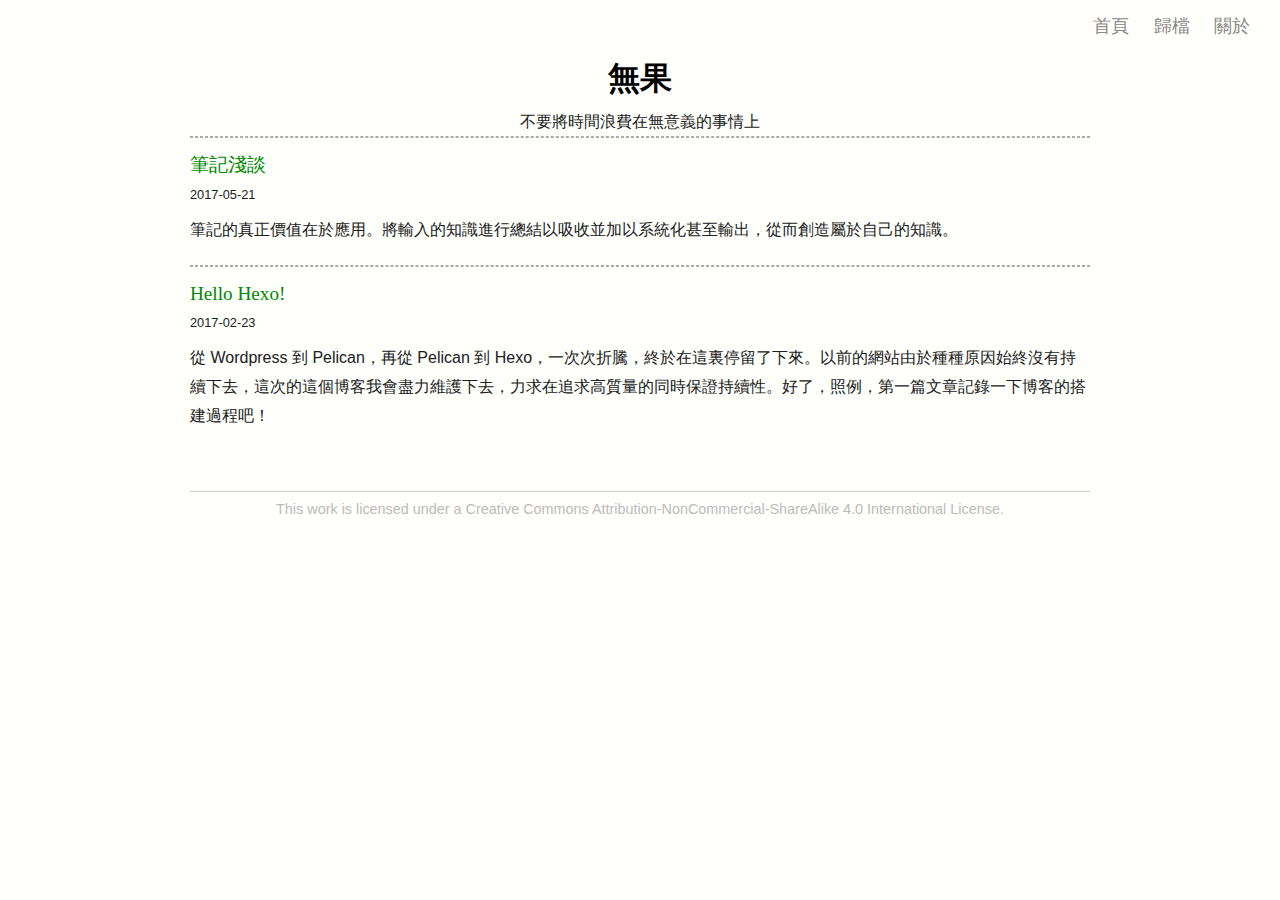
<file: index.html>
<!DOCTYPE html>
<html lang="zh">

	<head>
		<meta charset="utf-8">
  
<title>無果</title>
<link rel="icon" href="/image/favicon.ico">
<link rel="stylesheet" href="/css/main.css">
  
	</head>

	<body>
		<header>
	<ul>
		<li><a href="/">首頁</a></li>
		<li><a href="/archives">歸檔</a></li>
		<li><a href="/about">關於</a></li>
	</ul>
</header>
		<section class="content index">
	<h1>無果</h1>
	<p class="subtitle">不要將時間浪費在無意義的事情上</p>
	
	<div class="title">
	<a href="/note-manage/">筆記淺談</a>
	<span>2017-05-21</span>
	<div class="summary"><p>筆記的真正價值在於應用。將輸入的知識進行總結以吸收並加以系統化甚至輸出，從而創造屬於自己的知識。</p></div>
	</div>
	
	<div class="title">
	<a href="/hello-hexo/">Hello Hexo!</a>
	<span>2017-02-23</span>
	<div class="summary"><p>從 Wordpress 到 Pelican，再從 Pelican 到 Hexo，一次次折騰，終於在這裏停留了下來。以前的網站由於種種原因始終沒有持續下去，這次的這個博客我會盡力維護下去，力求在追求高質量的同時保證持續性。好了，照例，第一篇文章記錄一下博客的搭建過程吧！</p></div>
	</div>
	
</section>
		<footer>
	
	<p>This work is licensed under a Creative Commons Attribution-NonCommercial-ShareAlike 4.0 International License.</p>
	
</footer>
	</body>

</html>
</file>
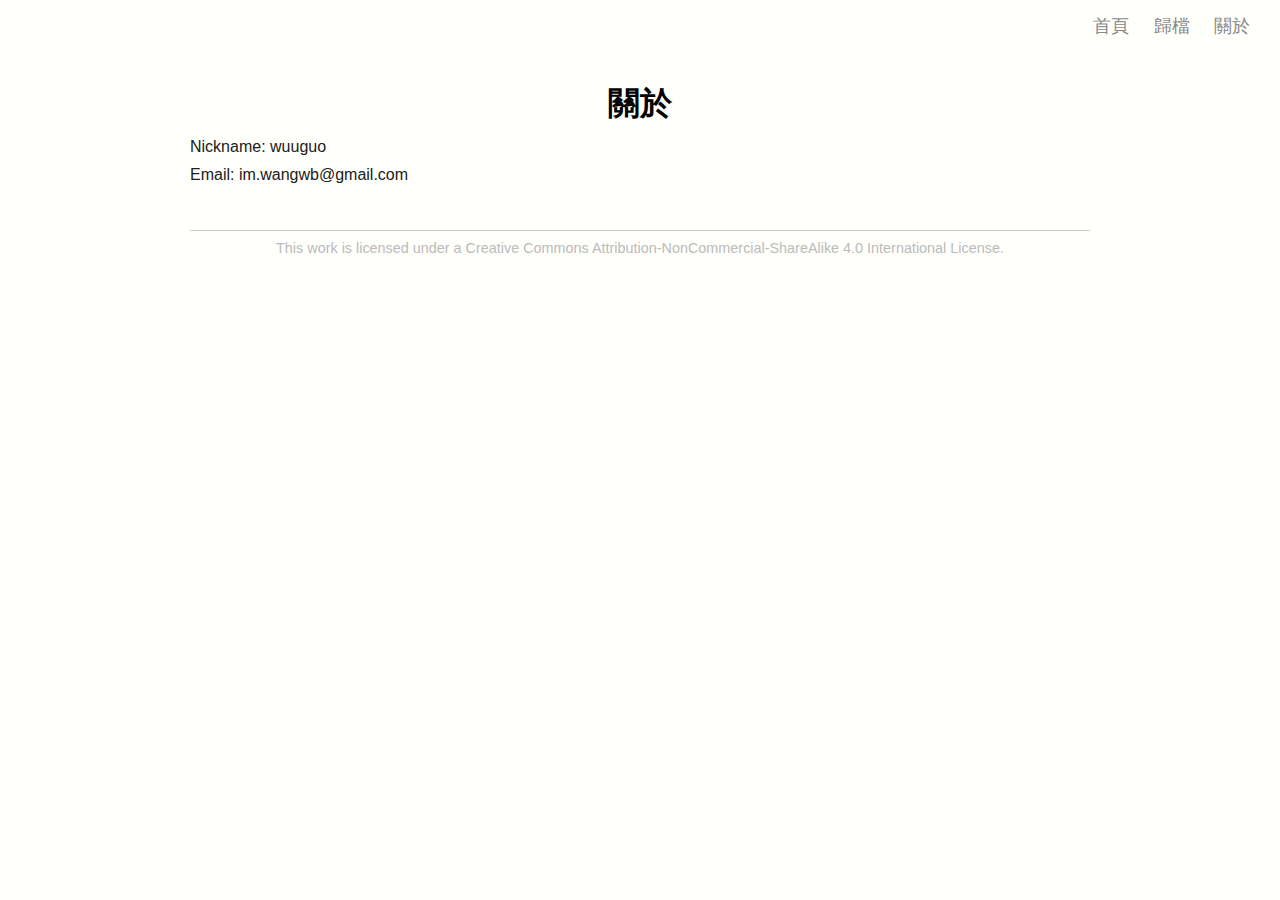
<file: about/index.html>
<!DOCTYPE html>
<html lang="zh">

	<head>
		<meta charset="utf-8">
  
<title>關於 | 無果</title>
<link rel="icon" href="/image/favicon.ico">
<link rel="stylesheet" href="/css/main.css">
  
	</head>

	<body>
		<header>
	<ul>
		<li><a href="/">首頁</a></li>
		<li><a href="/archives">歸檔</a></li>
		<li><a href="/about">關於</a></li>
	</ul>
</header>
		<article class="content">
	<h1>關於</h1>
	<p>Nickname: wuuguo<br>Email: im.wangwb@gmail.com</p>

</article>
		<footer>
	
	<p>This work is licensed under a Creative Commons Attribution-NonCommercial-ShareAlike 4.0 International License.</p>
	
</footer>
	</body>

</html>
</file>
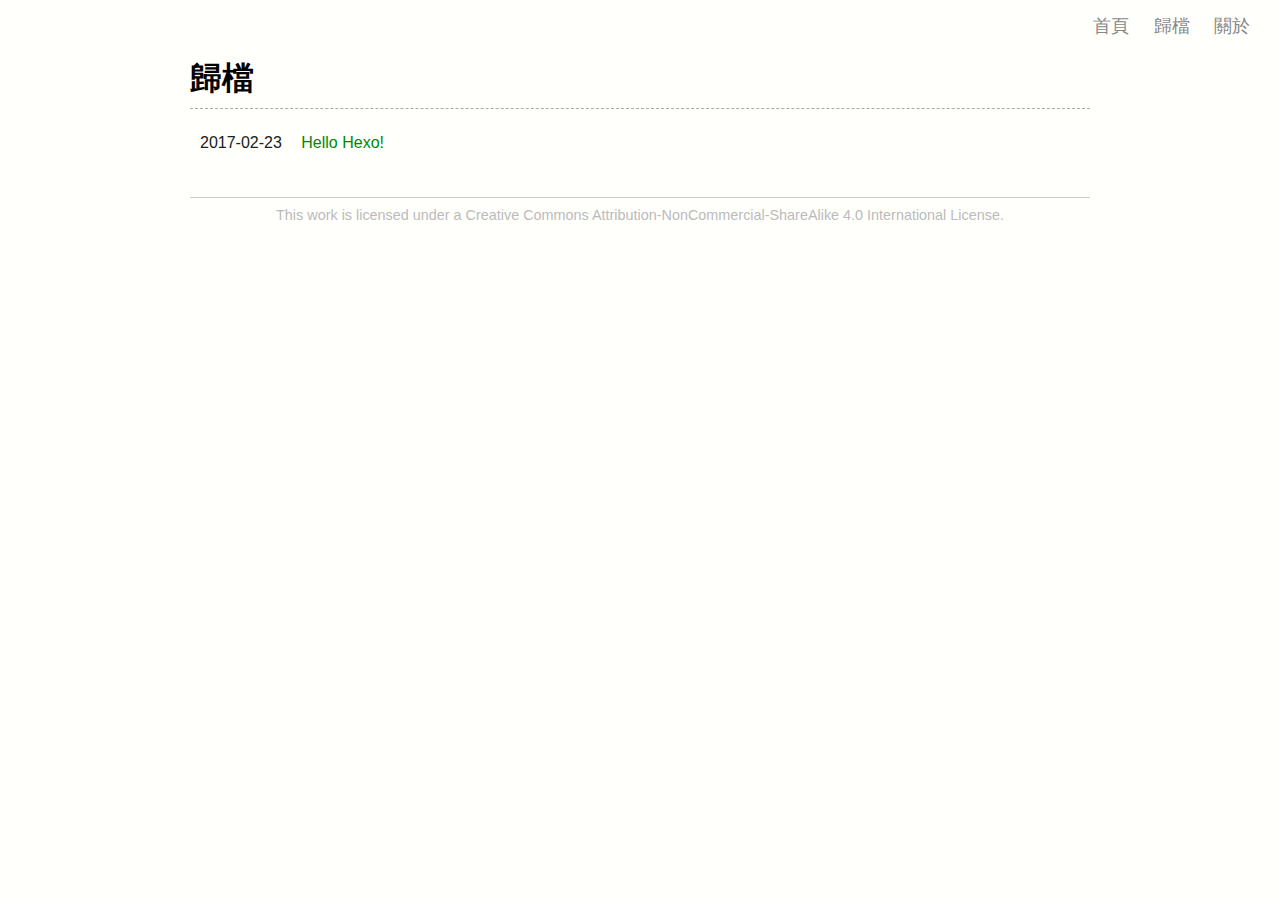
<file: archives/index.html>
<!DOCTYPE html>
<html lang="zh">

	<head>
		<meta charset="utf-8">
  
<title>歸檔 | 無果</title>
<link rel="icon" href="/image/favicon.ico">
<link rel="stylesheet" href="/css/main.css">
  
	</head>

	<body>
		<header>
	<ul>
		<li><a href="/">首頁</a></li>
		<li><a href="/archives">歸檔</a></li>
		<li><a href="/about">關於</a></li>
	</ul>
</header>
		<section class="content archive">
	<h1>歸檔</h1>
	<div class="archive-list">
	
	<span>2017-02-23</span>
	<a href="/hello-hexo/">Hello Hexo!</a><br>
	
	</div>
</section>
		<footer>
	
	<p>This work is licensed under a Creative Commons Attribution-NonCommercial-ShareAlike 4.0 International License.</p>
	
</footer>
	</body>

</html>
</file>
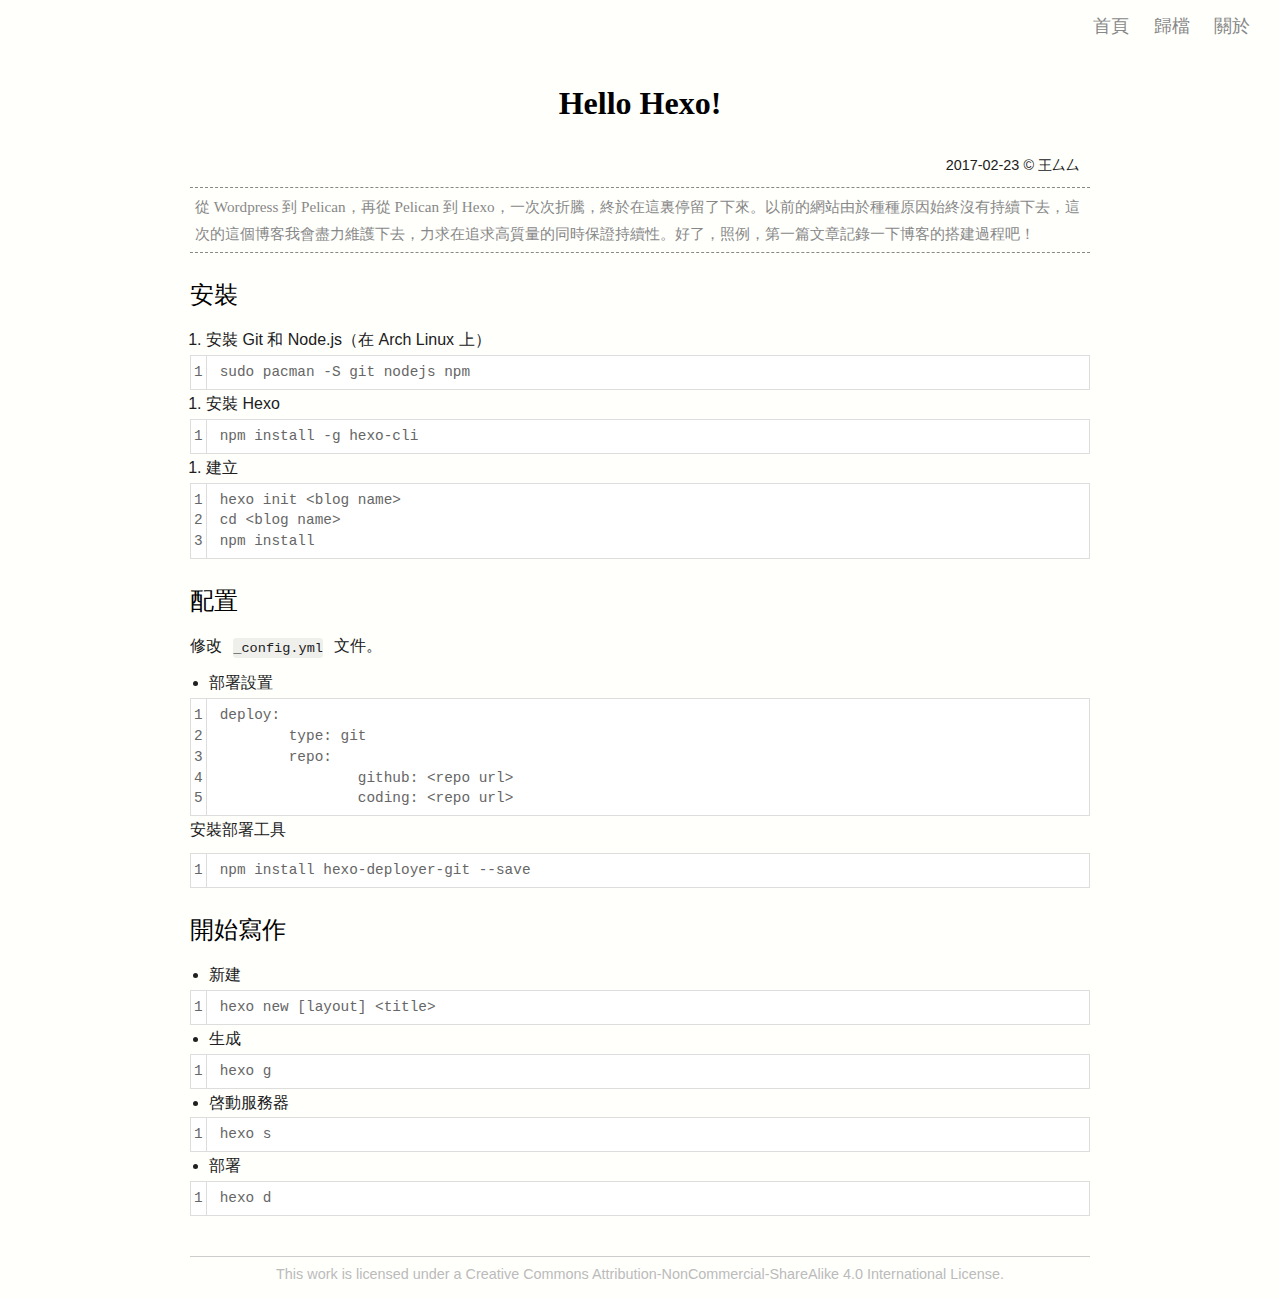
<file: hello-hexo/index.html>
<!DOCTYPE html>
<html lang="zh">

	<head>
		<meta charset="utf-8">
  
<title>Hello Hexo! | 無果</title>
<link rel="icon" href="/image/favicon.ico">
<link rel="stylesheet" href="/css/main.css">
  
	</head>

	<body>
		<header>
	<ul>
		<li><a href="/">首頁</a></li>
		<li><a href="/archives">歸檔</a></li>
		<li><a href="/about">關於</a></li>
	</ul>
</header>
		<article class="content">
	<h1>Hello Hexo!</h1>
	<p class="author">
	<time>2017-02-23</time> &copy; 王厶厶</p>
	<div class="summary"><p>從 Wordpress 到 Pelican，再從 Pelican 到 Hexo，一次次折騰，終於在這裏停留了下來。以前的網站由於種種原因始終沒有持續下去，這次的這個博客我會盡力維護下去，力求在追求高質量的同時保證持續性。好了，照例，第一篇文章記錄一下博客的搭建過程吧！</p></div>
	<h2 id="安裝"><a href="#安裝" class="headerlink" title="安裝"></a>安裝</h2><ol>
<li>安裝 Git 和 Node.js（在 Arch Linux 上）</li>
</ol>
<figure class="highlight bash"><table><tr><td class="gutter"><pre><div class="line">1</div></pre></td><td class="code"><pre><div class="line">sudo pacman -S git nodejs npm</div></pre></td></tr></table></figure>
<ol>
<li>安裝 Hexo</li>
</ol>
<figure class="highlight bash"><table><tr><td class="gutter"><pre><div class="line">1</div></pre></td><td class="code"><pre><div class="line">npm install -g hexo-cli</div></pre></td></tr></table></figure>
<ol>
<li>建立</li>
</ol>
<figure class="highlight bash"><table><tr><td class="gutter"><pre><div class="line">1</div><div class="line">2</div><div class="line">3</div></pre></td><td class="code"><pre><div class="line">hexo init &lt;blog name&gt;</div><div class="line"><span class="built_in">cd</span> &lt;blog name&gt;</div><div class="line">npm install</div></pre></td></tr></table></figure>
<h2 id="配置"><a href="#配置" class="headerlink" title="配置"></a>配置</h2><p>修改 <code>_config.yml</code> 文件。</p>
<ul>
<li>部署設置</li>
</ul>
<figure class="highlight plain"><table><tr><td class="gutter"><pre><div class="line">1</div><div class="line">2</div><div class="line">3</div><div class="line">4</div><div class="line">5</div></pre></td><td class="code"><pre><div class="line">deploy:</div><div class="line">	type: git</div><div class="line">	repo:</div><div class="line">		github: &lt;repo url&gt;</div><div class="line">		coding: &lt;repo url&gt;</div></pre></td></tr></table></figure>
<p>安裝部署工具</p>
<figure class="highlight bash"><table><tr><td class="gutter"><pre><div class="line">1</div></pre></td><td class="code"><pre><div class="line">npm install hexo-deployer-git --save</div></pre></td></tr></table></figure>
<h2 id="開始寫作"><a href="#開始寫作" class="headerlink" title="開始寫作"></a>開始寫作</h2><ul>
<li>新建</li>
</ul>
<figure class="highlight bash"><table><tr><td class="gutter"><pre><div class="line">1</div></pre></td><td class="code"><pre><div class="line">hexo new [layout] &lt;title&gt;</div></pre></td></tr></table></figure>
<ul>
<li>生成</li>
</ul>
<figure class="highlight bash"><table><tr><td class="gutter"><pre><div class="line">1</div></pre></td><td class="code"><pre><div class="line">hexo g</div></pre></td></tr></table></figure>
<ul>
<li>啓動服務器</li>
</ul>
<figure class="highlight bash"><table><tr><td class="gutter"><pre><div class="line">1</div></pre></td><td class="code"><pre><div class="line">hexo s</div></pre></td></tr></table></figure>
<ul>
<li>部署</li>
</ul>
<figure class="highlight bash"><table><tr><td class="gutter"><pre><div class="line">1</div></pre></td><td class="code"><pre><div class="line">hexo d</div></pre></td></tr></table></figure>
</article>

		<footer>
	
	<p>This work is licensed under a Creative Commons Attribution-NonCommercial-ShareAlike 4.0 International License.</p>
	
</footer>
	</body>

</html>
</file>
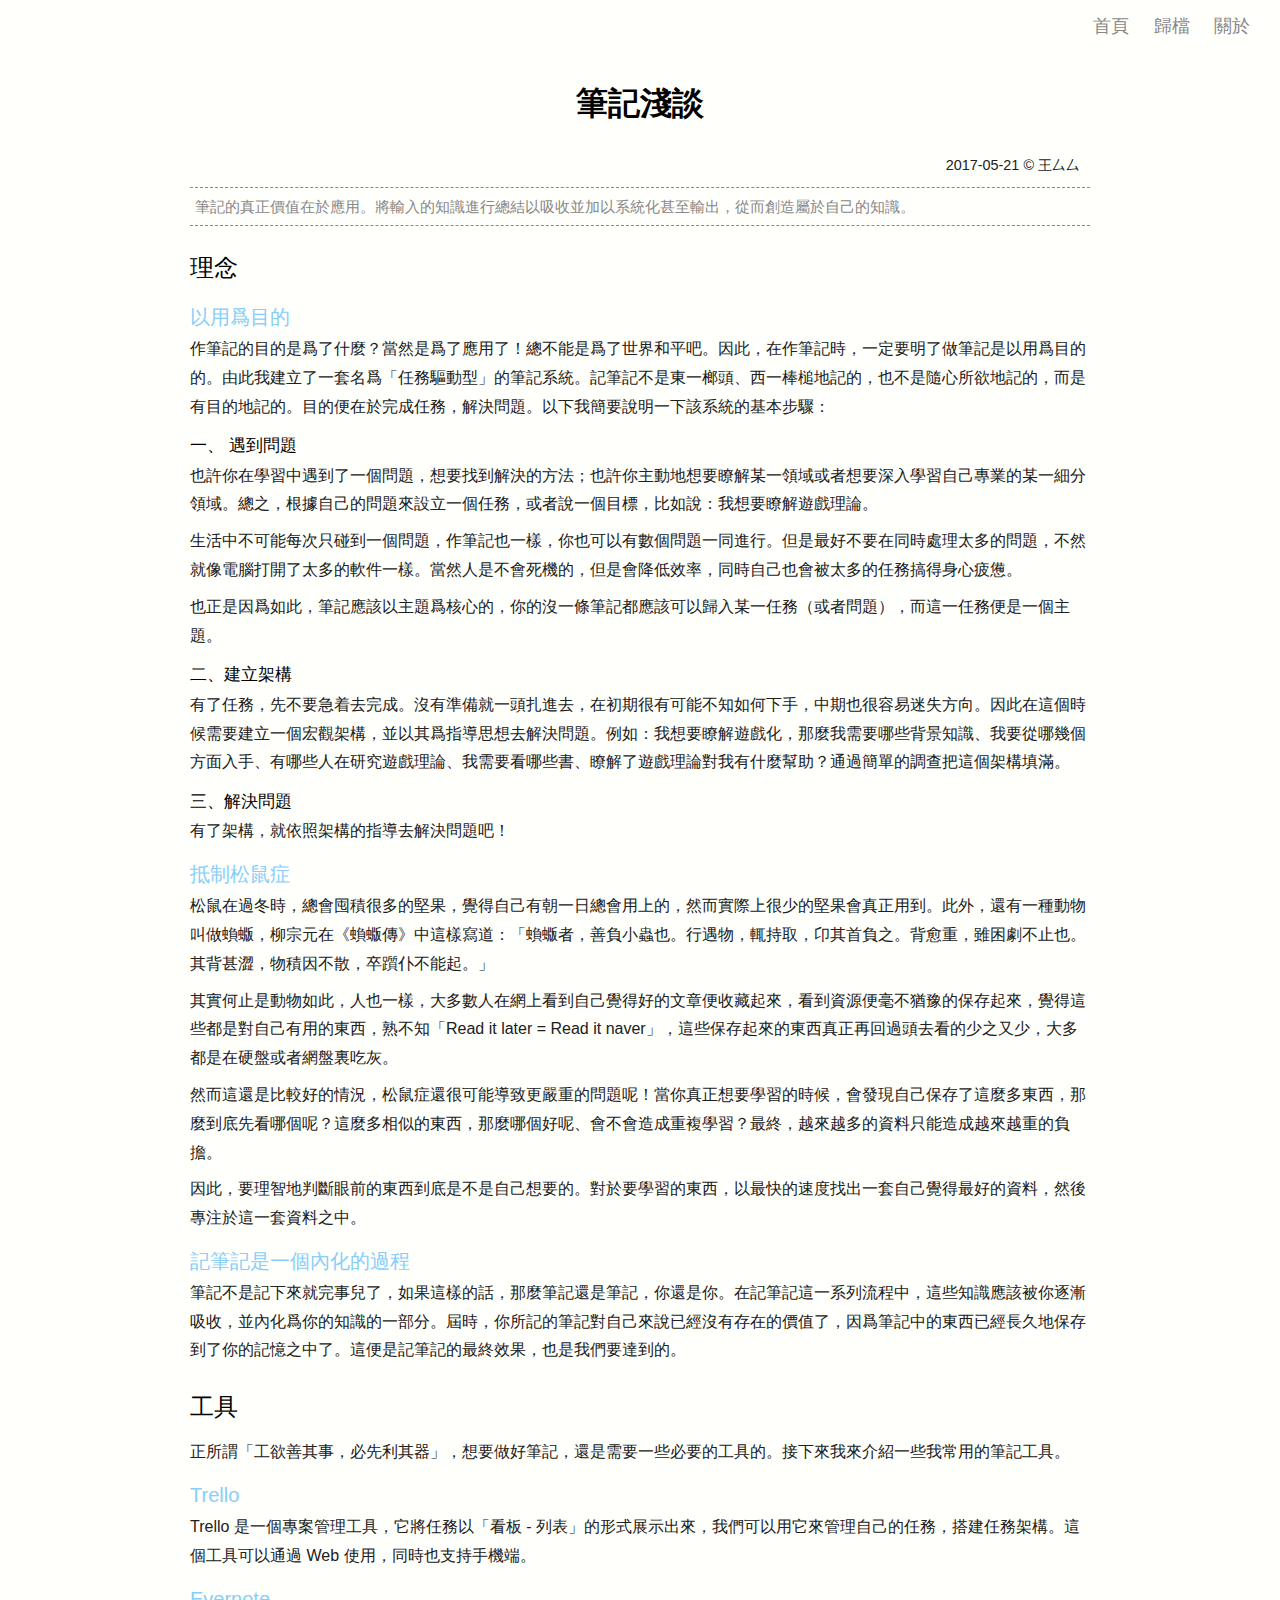
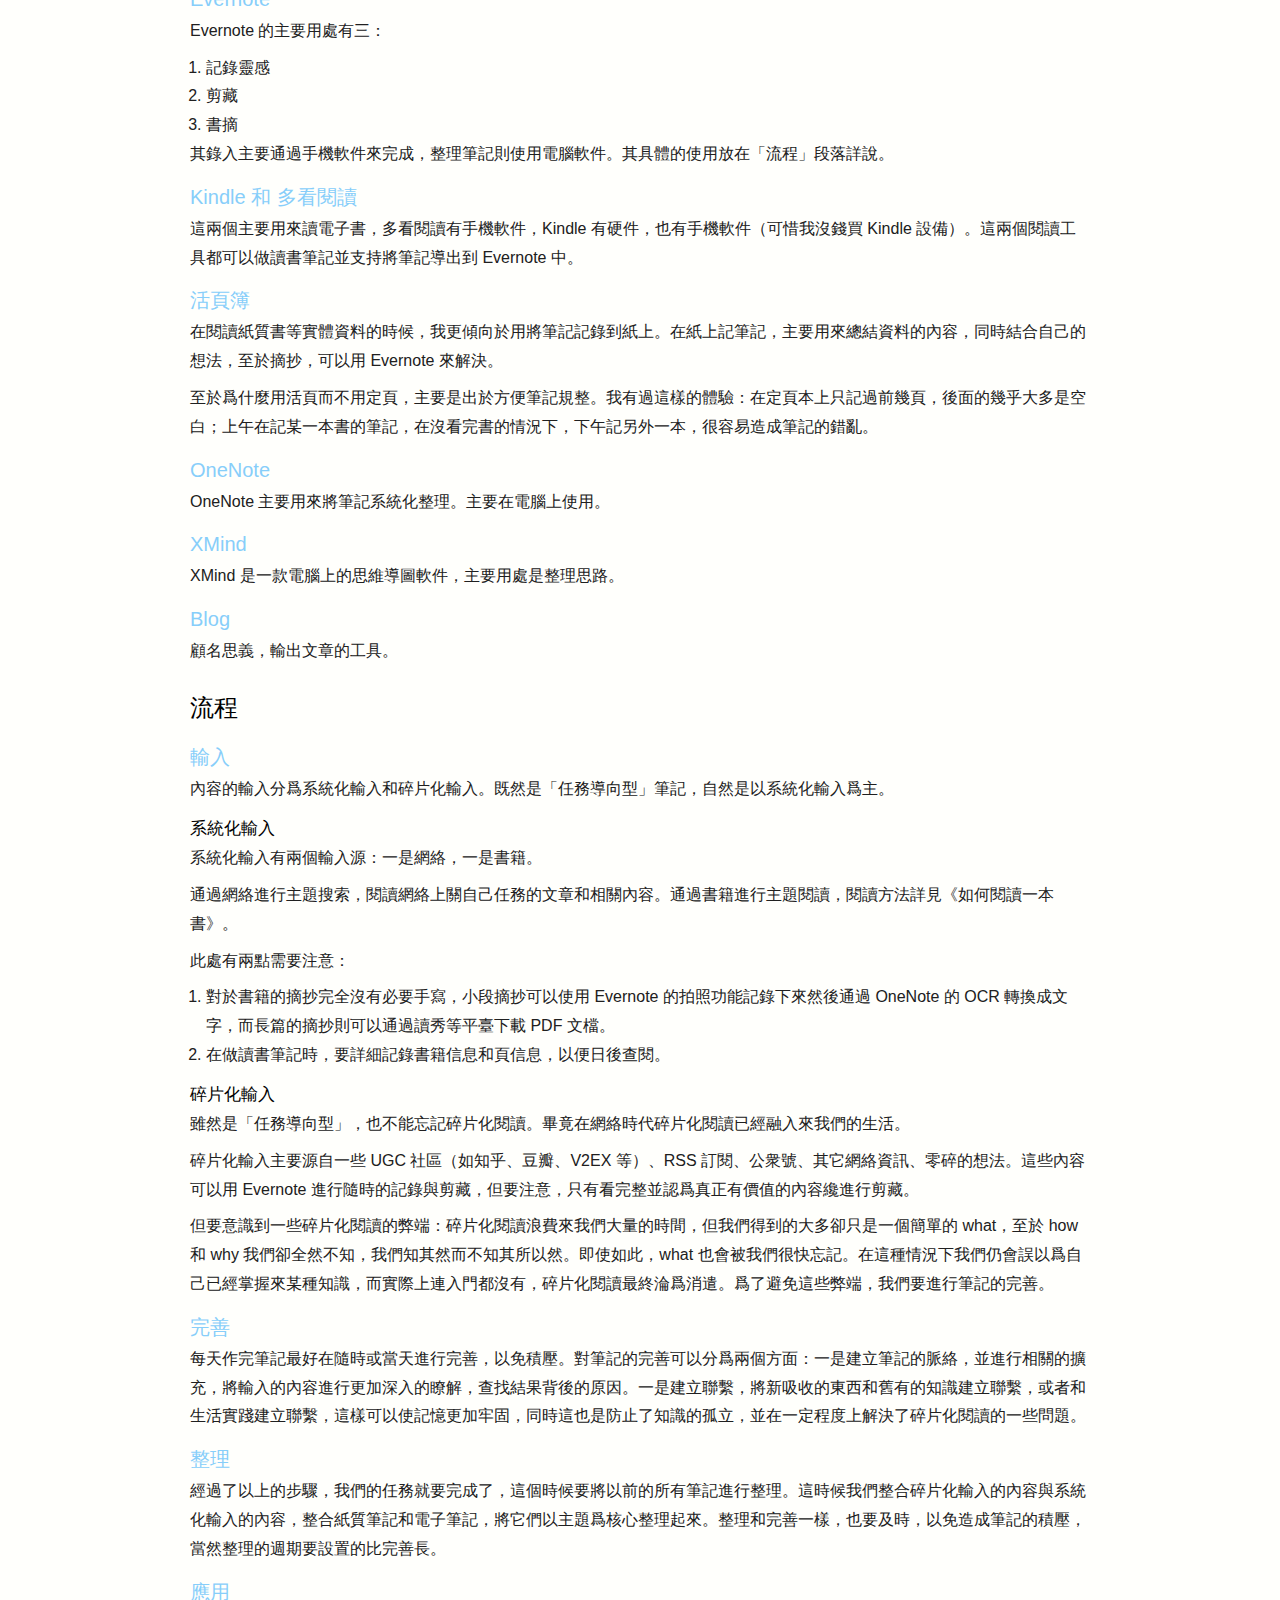
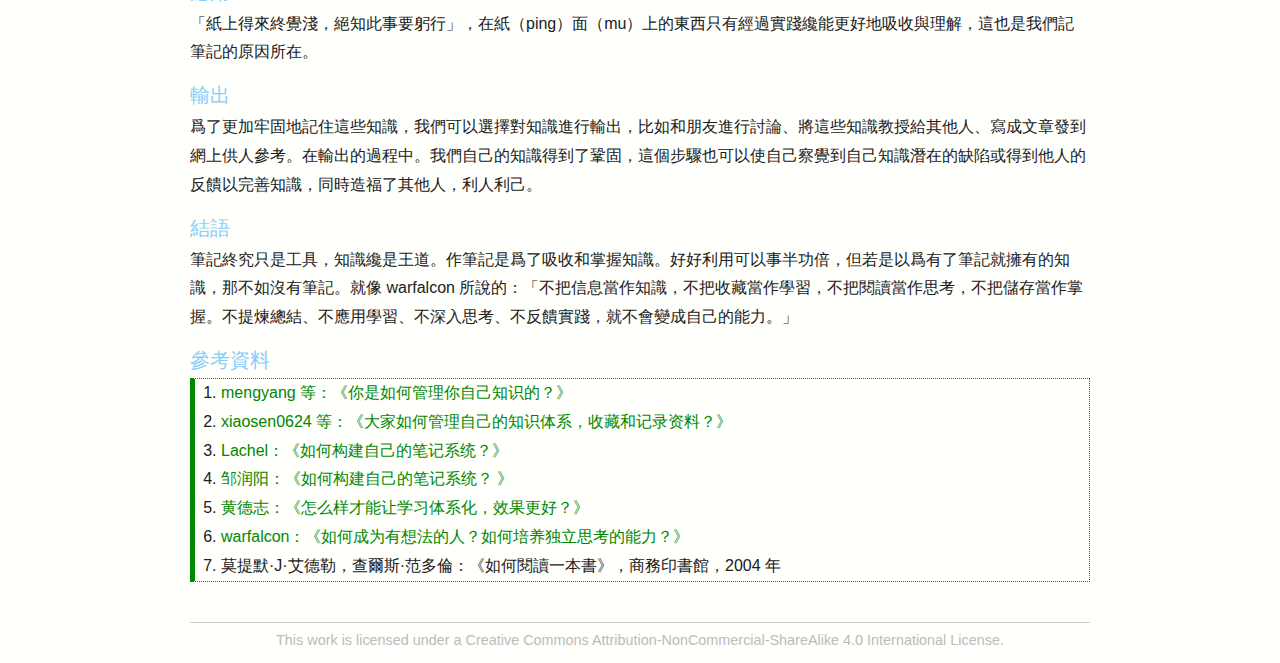
<file: note-manage/index.html>
<!DOCTYPE html>
<html lang="zh">

	<head>
		<meta charset="utf-8">
  
<title>筆記淺談 | 無果</title>
<link rel="icon" href="/image/favicon.ico">
<link rel="stylesheet" href="/css/main.css">
  
	</head>

	<body>
		<header>
	<ul>
		<li><a href="/">首頁</a></li>
		<li><a href="/archives">歸檔</a></li>
		<li><a href="/about">關於</a></li>
	</ul>
</header>
		<article class="content">
	<h1>筆記淺談</h1>
	<p class="author">
	<time>2017-05-21</time> &copy; 王厶厶</p>
	<div class="summary"><p>筆記的真正價值在於應用。將輸入的知識進行總結以吸收並加以系統化甚至輸出，從而創造屬於自己的知識。</p></div>
	<h2 id="理念"><a href="#理念" class="headerlink" title="理念"></a>理念</h2><h3 id="以用爲目的"><a href="#以用爲目的" class="headerlink" title="以用爲目的"></a>以用爲目的</h3><p>作筆記的目的是爲了什麼？當然是爲了應用了！總不能是爲了世界和平吧。因此，在作筆記時，一定要明了做筆記是以用爲目的的。由此我建立了一套名爲「任務驅動型」的筆記系統。記筆記不是東一榔頭、西一棒槌地記的，也不是隨心所欲地記的，而是有目的地記的。目的便在於完成任務，解決問題。以下我簡要說明一下該系統的基本步驟：</p>
<h4 id="一、-遇到問題"><a href="#一、-遇到問題" class="headerlink" title="一、 遇到問題"></a>一、 遇到問題</h4><p>也許你在學習中遇到了一個問題，想要找到解決的方法；也許你主動地想要瞭解某一領域或者想要深入學習自己專業的某一細分領域。總之，根據自己的問題來設立一個任務，或者說一個目標，比如說：我想要瞭解遊戲理論。</p>
<p>生活中不可能每次只碰到一個問題，作筆記也一樣，你也可以有數個問題一同進行。但是最好不要在同時處理太多的問題，不然就像電腦打開了太多的軟件一樣。當然人是不會死機的，但是會降低效率，同時自己也會被太多的任務搞得身心疲憊。</p>
<p>也正是因爲如此，筆記應該以主題爲核心的，你的沒一條筆記都應該可以歸入某一任務（或者問題），而這一任務便是一個主題。</p>
<h4 id="二、建立架構"><a href="#二、建立架構" class="headerlink" title="二、建立架構"></a>二、建立架構</h4><p>有了任務，先不要急着去完成。沒有準備就一頭扎進去，在初期很有可能不知如何下手，中期也很容易迷失方向。因此在這個時候需要建立一個宏觀架構，並以其爲指導思想去解決問題。例如：我想要瞭解遊戲化，那麼我需要哪些背景知識、我要從哪幾個方面入手、有哪些人在研究遊戲理論、我需要看哪些書、瞭解了遊戲理論對我有什麼幫助？通過簡單的調查把這個架構填滿。</p>
<h4 id="三、解決問題"><a href="#三、解決問題" class="headerlink" title="三、解決問題"></a>三、解決問題</h4><p>有了架構，就依照架構的指導去解決問題吧！</p>
<h3 id="抵制松鼠症"><a href="#抵制松鼠症" class="headerlink" title="抵制松鼠症"></a>抵制松鼠症</h3><p>松鼠在過冬時，總會囤積很多的堅果，覺得自己有朝一日總會用上的，然而實際上很少的堅果會真正用到。此外，還有一種動物叫做蝜蝂，柳宗元在《蝜蝂傳》中這樣寫道：「蝜蝂者，善負小蟲也。行遇物，輒持取，卬其首負之。背愈重，雖困劇不止也。其背甚澀，物積因不散，卒躓仆不能起。」</p>
<p>其實何止是動物如此，人也一樣，大多數人在網上看到自己覺得好的文章便收藏起來，看到資源便毫不猶豫的保存起來，覺得這些都是對自己有用的東西，熟不知「Read it later = Read it naver」，這些保存起來的東西真正再回過頭去看的少之又少，大多都是在硬盤或者網盤裏吃灰。</p>
<p>然而這還是比較好的情況，松鼠症還很可能導致更嚴重的問題呢！當你真正想要學習的時候，會發現自己保存了這麼多東西，那麼到底先看哪個呢？這麼多相似的東西，那麼哪個好呢、會不會造成重複學習？最終，越來越多的資料只能造成越來越重的負擔。</p>
<p>因此，要理智地判斷眼前的東西到底是不是自己想要的。對於要學習的東西，以最快的速度找出一套自己覺得最好的資料，然後專注於這一套資料之中。</p>
<h3 id="記筆記是一個內化的過程"><a href="#記筆記是一個內化的過程" class="headerlink" title="記筆記是一個內化的過程"></a>記筆記是一個內化的過程</h3><p>筆記不是記下來就完事兒了，如果這樣的話，那麼筆記還是筆記，你還是你。在記筆記這一系列流程中，這些知識應該被你逐漸吸收，並內化爲你的知識的一部分。屆時，你所記的筆記對自己來說已經沒有存在的價值了，因爲筆記中的東西已經長久地保存到了你的記憶之中了。這便是記筆記的最終效果，也是我們要達到的。</p>
<h2 id="工具"><a href="#工具" class="headerlink" title="工具"></a>工具</h2><p>正所謂「工欲善其事，必先利其器」，想要做好筆記，還是需要一些必要的工具的。接下來我來介紹一些我常用的筆記工具。</p>
<h3 id="Trello"><a href="#Trello" class="headerlink" title="Trello"></a>Trello</h3><p>Trello 是一個專案管理工具，它將任務以「看板 - 列表」的形式展示出來，我們可以用它來管理自己的任務，搭建任務架構。這個工具可以通過 Web 使用，同時也支持手機端。</p>
<h3 id="Evernote"><a href="#Evernote" class="headerlink" title="Evernote"></a>Evernote</h3><p>Evernote 的主要用處有三：</p>
<ol>
<li>記錄靈感</li>
<li>剪藏</li>
<li>書摘</li>
</ol>
<p>其錄入主要通過手機軟件來完成，整理筆記則使用電腦軟件。其具體的使用放在「流程」段落詳說。</p>
<h3 id="Kindle-和-多看閱讀"><a href="#Kindle-和-多看閱讀" class="headerlink" title="Kindle 和 多看閱讀"></a>Kindle 和 多看閱讀</h3><p>這兩個主要用來讀電子書，多看閱讀有手機軟件，Kindle 有硬件，也有手機軟件（可惜我沒錢買 Kindle 設備）。這兩個閱讀工具都可以做讀書筆記並支持將筆記導出到 Evernote 中。</p>
<h3 id="活頁簿"><a href="#活頁簿" class="headerlink" title="活頁簿"></a>活頁簿</h3><p>在閱讀紙質書等實體資料的時候，我更傾向於用將筆記記錄到紙上。在紙上記筆記，主要用來總結資料的內容，同時結合自己的想法，至於摘抄，可以用 Evernote 來解決。</p>
<p>至於爲什麼用活頁而不用定頁，主要是出於方便筆記規整。我有過這樣的體驗：在定頁本上只記過前幾頁，後面的幾乎大多是空白；上午在記某一本書的筆記，在沒看完書的情況下，下午記另外一本，很容易造成筆記的錯亂。</p>
<h3 id="OneNote"><a href="#OneNote" class="headerlink" title="OneNote"></a>OneNote</h3><p>OneNote 主要用來將筆記系統化整理。主要在電腦上使用。</p>
<h3 id="XMind"><a href="#XMind" class="headerlink" title="XMind"></a>XMind</h3><p>XMind 是一款電腦上的思維導圖軟件，主要用處是整理思路。</p>
<h3 id="Blog"><a href="#Blog" class="headerlink" title="Blog"></a>Blog</h3><p>顧名思義，輸出文章的工具。</p>
<h2 id="流程"><a href="#流程" class="headerlink" title="流程"></a>流程</h2><h3 id="輸入"><a href="#輸入" class="headerlink" title="輸入"></a>輸入</h3><p>內容的輸入分爲系統化輸入和碎片化輸入。既然是「任務導向型」筆記，自然是以系統化輸入爲主。</p>
<h4 id="系統化輸入"><a href="#系統化輸入" class="headerlink" title="系統化輸入"></a>系統化輸入</h4><p>系統化輸入有兩個輸入源：一是網絡，一是書籍。</p>
<p>通過網絡進行主題搜索，閱讀網絡上關自己任務的文章和相關內容。通過書籍進行主題閱讀，閱讀方法詳見《如何閱讀一本書》。</p>
<p>此處有兩點需要注意：</p>
<ol>
<li>對於書籍的摘抄完全沒有必要手寫，小段摘抄可以使用 Evernote 的拍照功能記錄下來然後通過 OneNote 的 OCR 轉換成文字，而長篇的摘抄則可以通過讀秀等平臺下載 PDF 文檔。</li>
<li>在做讀書筆記時，要詳細記錄書籍信息和頁信息，以便日後查閱。</li>
</ol>
<h4 id="碎片化輸入"><a href="#碎片化輸入" class="headerlink" title="碎片化輸入"></a>碎片化輸入</h4><p>雖然是「任務導向型」，也不能忘記碎片化閱讀。畢竟在網絡時代碎片化閱讀已經融入來我們的生活。</p>
<p>碎片化輸入主要源自一些 UGC 社區（如知乎、豆瓣、V2EX 等）、RSS 訂閱、公衆號、其它網絡資訊、零碎的想法。這些內容可以用 Evernote 進行隨時的記錄與剪藏，但要注意，只有看完整並認爲真正有價值的內容纔進行剪藏。</p>
<p>但要意識到一些碎片化閱讀的弊端：碎片化閱讀浪費來我們大量的時間，但我們得到的大多卻只是一個簡單的 what，至於 how 和 why 我們卻全然不知，我們知其然而不知其所以然。即使如此，what 也會被我們很快忘記。在這種情況下我們仍會誤以爲自己已經掌握來某種知識，而實際上連入門都沒有，碎片化閱讀最終淪爲消遣。爲了避免這些弊端，我們要進行筆記的完善。</p>
<h3 id="完善"><a href="#完善" class="headerlink" title="完善"></a>完善</h3><p>每天作完筆記最好在隨時或當天進行完善，以免積壓。對筆記的完善可以分爲兩個方面：一是建立筆記的脈絡，並進行相關的擴充，將輸入的內容進行更加深入的瞭解，查找結果背後的原因。一是建立聯繫，將新吸收的東西和舊有的知識建立聯繫，或者和生活實踐建立聯繫，這樣可以使記憶更加牢固，同時這也是防止了知識的孤立，並在一定程度上解決了碎片化閱讀的一些問題。</p>
<h3 id="整理"><a href="#整理" class="headerlink" title="整理"></a>整理</h3><p>經過了以上的步驟，我們的任務就要完成了，這個時候要將以前的所有筆記進行整理。這時候我們整合碎片化輸入的內容與系統化輸入的內容，整合紙質筆記和電子筆記，將它們以主題爲核心整理起來。整理和完善一樣，也要及時，以免造成筆記的積壓，當然整理的週期要設置的比完善長。</p>
<h3 id="應用"><a href="#應用" class="headerlink" title="應用"></a>應用</h3><p>「紙上得來終覺淺，絕知此事要躬行」，在紙（ping）面（mu）上的東西只有經過實踐纔能更好地吸收與理解，這也是我們記筆記的原因所在。</p>
<h3 id="輸出"><a href="#輸出" class="headerlink" title="輸出"></a>輸出</h3><p>爲了更加牢固地記住這些知識，我們可以選擇對知識進行輸出，比如和朋友進行討論、將這些知識教授給其他人、寫成文章發到網上供人參考。在輸出的過程中。我們自己的知識得到了鞏固，這個步驟也可以使自己察覺到自己知識潛在的缺陷或得到他人的反饋以完善知識，同時造福了其他人，利人利己。</p>
<h3 id="結語"><a href="#結語" class="headerlink" title="結語"></a>結語</h3><p>筆記終究只是工具，知識纔是王道。作筆記是爲了吸收和掌握知識。好好利用可以事半功倍，但若是以爲有了筆記就擁有的知識，那不如沒有筆記。就像 warfalcon 所說的：「不把信息當作知識，不把收藏當作學習，不把閱讀當作思考，不把儲存當作掌握。不提煉總結、不應用學習、不深入思考、不反饋實踐，就不會變成自己的能力。」</p>
<h3 id="參考資料"><a href="#參考資料" class="headerlink" title="參考資料"></a>參考資料</h3><blockquote>
<ol>
<li><a href="https://www.v2ex.com/t/188852" target="_blank" rel="external">mengyang 等：《你是如何管理你自己知识的？》</a></li>
<li><a href="https://www.v2ex.com/t/191507" target="_blank" rel="external">xiaosen0624 等：《大家如何管理自己的知识体系，收藏和记录资料？》</a></li>
<li><a href="https://www.zhihu.com/question/23427617/answer/28206585" target="_blank" rel="external">Lachel：《如何构建自己的笔记系统？》</a></li>
<li><a href="https://www.zhihu.com/question/23427617/answer/61033357" target="_blank" rel="external">邹润阳：《如何构建自己的笔记系统？ 》</a></li>
<li><a href="https://www.zhihu.com/question/26533587/answer/36403726" target="_blank" rel="external">黄德志：《怎么样才能让学习体系化，效果更好？》</a></li>
<li><a href="https://www.zhihu.com/question/20114502/answer/14150934" target="_blank" rel="external">warfalcon：《如何成为有想法的人？如何培养独立思考的能力？》</a></li>
<li>莫提默·J·艾德勒，查爾斯·范多倫：《如何閱讀一本書》，商務印書館，2004 年</li>
</ol>
</blockquote>
</article>

		<footer>
	
	<p>This work is licensed under a Creative Commons Attribution-NonCommercial-ShareAlike 4.0 International License.</p>
	
</footer>
	</body>

</html>
</file>
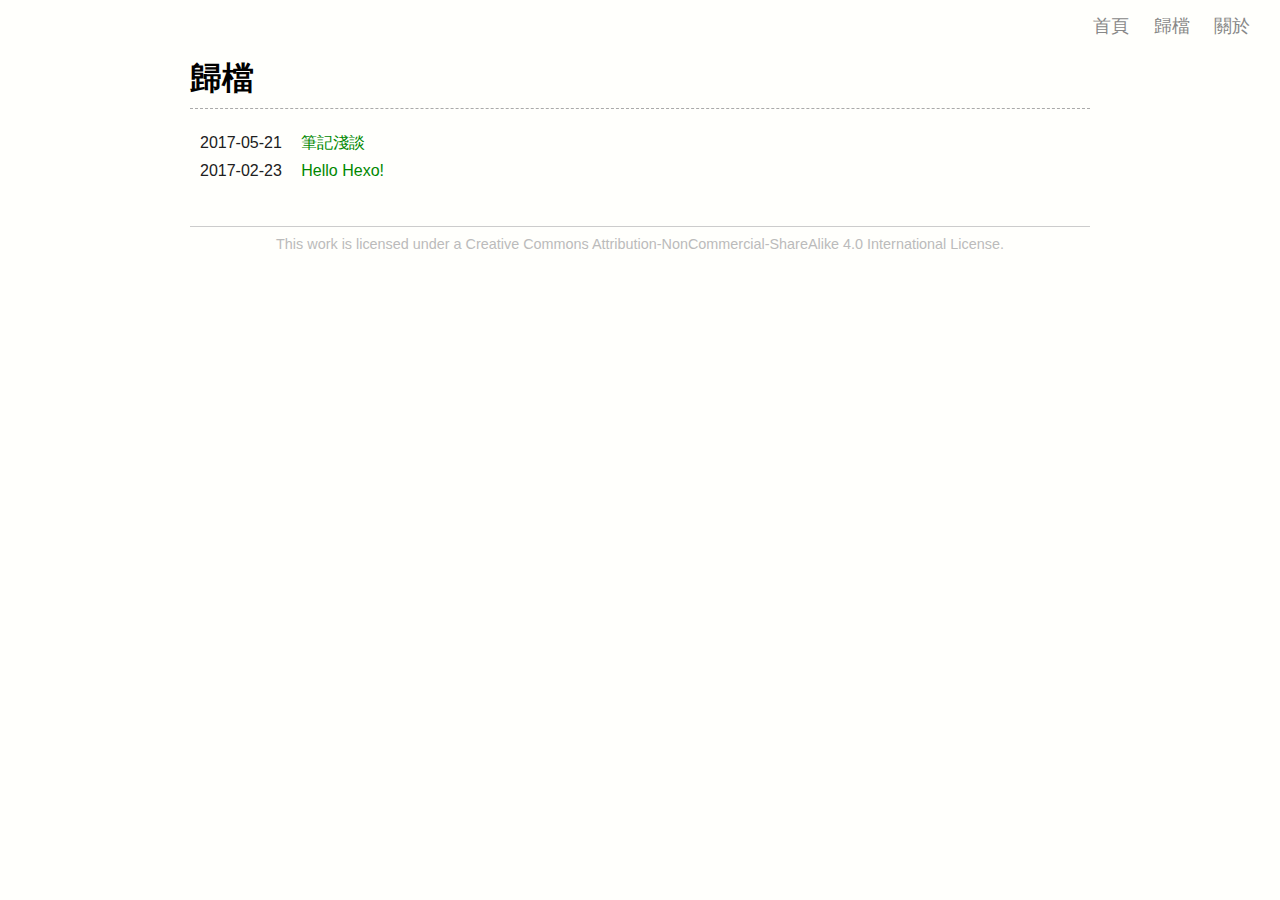
<file: archives/2017/index.html>
<!DOCTYPE html>
<html lang="zh">

	<head>
		<meta charset="utf-8">
  
<title>歸檔 | 無果</title>
<link rel="icon" href="/image/favicon.ico">
<link rel="stylesheet" href="/css/main.css">
  
	</head>

	<body>
		<header>
	<ul>
		<li><a href="/">首頁</a></li>
		<li><a href="/archives">歸檔</a></li>
		<li><a href="/about">關於</a></li>
	</ul>
</header>
		<section class="content archive">
	<h1>歸檔</h1>
	<div class="archive-list">
	
	<span>2017-05-21</span>
	<a href="/note-manage/">筆記淺談</a><br>
	
	<span>2017-02-23</span>
	<a href="/hello-hexo/">Hello Hexo!</a><br>
	
	</div>
</section>
		<footer>
	
	<p>This work is licensed under a Creative Commons Attribution-NonCommercial-ShareAlike 4.0 International License.</p>
	
</footer>
	</body>

</html>
</file>
<file: css/main.css>
/* global setting */

@media print {
	header {
		display: none;
	}
}
* {
	margin: 0;
	padding: 0;
}
body {
	font: lighter 16px/1.8 "Microsoft Yahei", sans-serif;
	color: #202020;
	background-color:#fffffc;
}
header {
	height: 40px;
	width:100%;
	margin-top: 10px;
}
header ul{
	list-style: none;
	float: right;
	margin-right: 20px;
	
}
header ul li {
	display: inline;
	padding: 10px;
}
header a {
	color: #888888;
	font-size: 18px;
}
.content {
	width: 80%;
	margin: 0 auto;
	max-width:900px;	
}
.content ul li {
	margin-left: 1.2em;
}
.content ol li {
	margin-left: 1em;
}
.content p {
	margin-bottom: 8px;
}
.content p:last-child {
	margin-bottom: 0;
}
footer {
	font-size: 90%;
	color: #bbbbbb;
	margin: 40px 0 10px 0;
}
footer p {
	border-top: #ccc thin solid;
	margin: 0 auto;
	padding-top: 5px;
	text-align:center;
	width: 80%;
	max-width: 900px;
}
h1, h2, h3, h4, h5 {
	color: #000;
}
h1 {
	font-size: 200%;
	font-family: serif;
	font-weight: 800;
	text-align: center;
}
h2 {
	font-size: 150%;
	font-weight: 500;
	margin: 20px 0 10px 0;
}
h3 {
	font-size: 125%;
	font-weight: 500;
	margin-top: 10px;
	color: lightskyblue;
}
h4 {
	font-size: 105%;
	font-weight: 500;
	margin-top: 10px;
}
a {
	color: #080;
	text-decoration: none;
}
a:hover, a:active {
	text-decoration: underline;
}
img {
	border-style: none;
}
code, pre, tt {
	font-family: Consolas, monospace;
 }
code {
	padding: 0;
	padding-top: 0.2em;
	padding-bottom: 0.2em;
	margin: 0 0.5em;
	font-size: 85%;
	background-color: rgba(100, 100, 100, 0.1);
	border-radius: 3px;
}
pre > code {
	padding: 0;
	margin: 0;
	font-size: 100%;
	word-break: normal;
	white-space: pre;
	background: transparent;
	border: 0;
}
pre {
	padding: 16px;
	margin: 2em 0;
	overflow: auto;
	font-size: 85%;
	line-height: 1.45;
	background-color: #fff;
	border-radius: 3px;
	border: #ddd thin solid;
}
table {
	border-spacing: 0;
	border-collapse: collapse;
}
td pre {
	margin: 0;
	padding: 0;
	font-family: monospace;
	border: none;
	color: #666;
	font-size: 0.9em;
}
td.gutter {
	padding: 3px;
	width: 6px;
}
figure table {
	width: 100%;
}
table th,
table td {
	padding: 6px 13px;
	border: 1px solid #ddd;
}
table th {
	background-color: #f8f8f8;
}
table tr {
	background-color: #fff;
	border-top: 1px solid #ccc;
}

table tr:nth-child(2n) {
	background-color: #f8f8f8;
}
blockquote {
    padding-left: 10px;
    border: #080 thin dotted;
    border-left: #080 5px solid;
}
/* index page setting */

p.subtitle {
	text-align: center;
	border-bottom: #aaa thin dashed;
	margin-bottom: 0;
}
.title a {	
	font-size: 120%;
	font-family: serif;
	margin-top: 10px;
	display: block;
}
.title span {
	font-size: 80%;
	margin-bottom: 10px;
	display: block;
}
.title {
	padding-bottom: 20px;
	border-top: #aaa thin dashed;
	border-bottom: #aaa thin dashed;
}
.title:last-child {
	border-bottom: none;
}

/* archive page setting */

.archive h1 {
	text-align: left;
	border-bottom: #aaa thin dashed;
}
.archive-list {
	padding-left: 10px;
	padding-top: 20px;
}
.archive-list a {
	margin-left: 15px;
}

/* post page setting */

article {
	padding-top: 25px;
}
.author {
	text-align: right;
	font-size: 90%;
	margin-top: 20px;
	margin-right: 10px;
}
article .summary {
	margin: 5px 0px 20px 0px;
	padding: 5px;
	border-top: #888 thin dashed;
	border-bottom: #888 thin dashed;
	font-family: "Adobe Kaiti Std","Kaiti SC","Kaiti TC","Kai","STKaiti","KaiTi","AR PL New Kai","AR PL UKai CN","AR PL UKai HK","AR PL UKai TW";
	font-size: 95%;
	color: #888;
}
</file>
